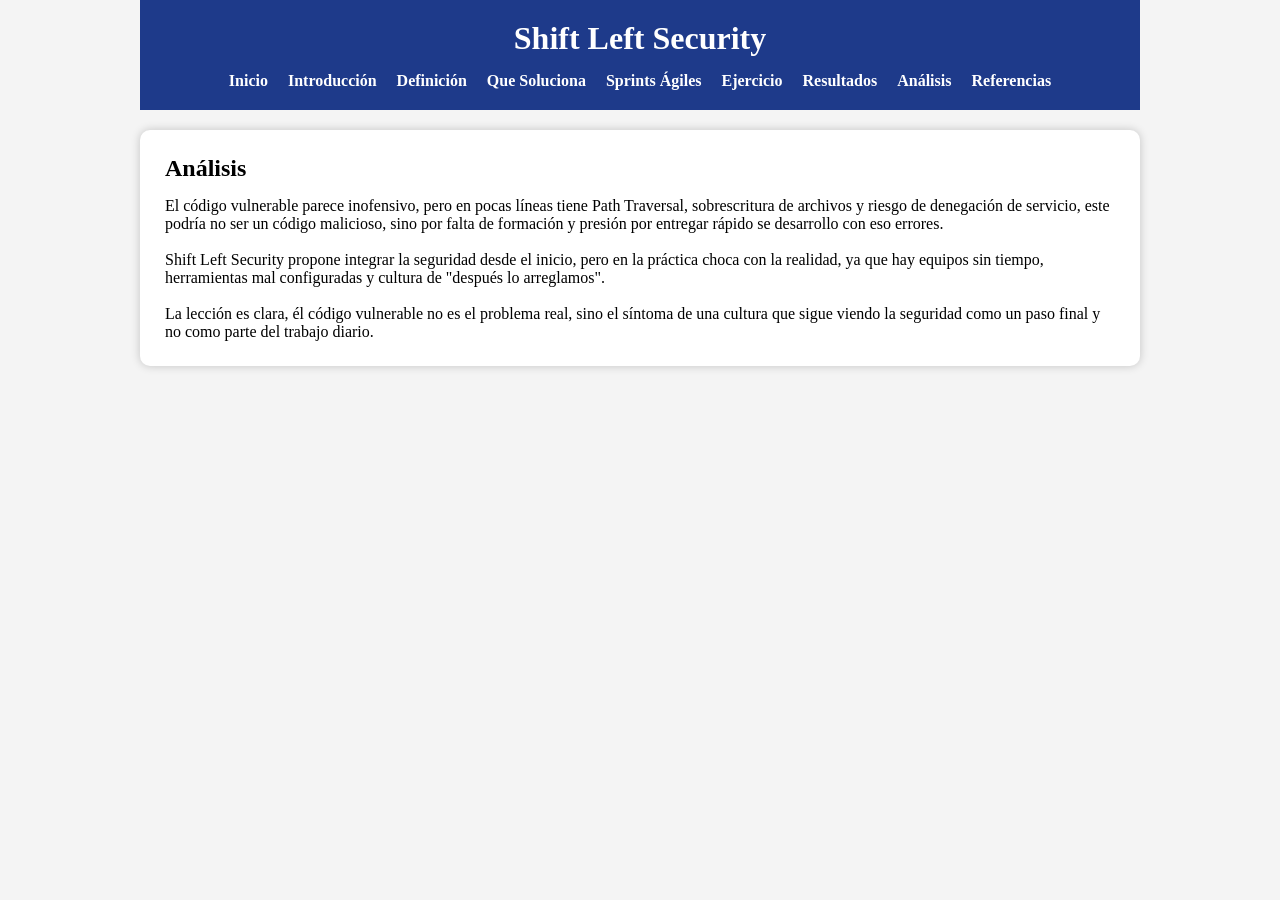
<file: analisis.html>
<!DOCTYPE html>
<html lang="es">
<head>
<meta charset="UTF-8">
<title>Análisis</title>

<link rel="stylesheet" href="css/estilos.css">
</head>

<body>

<header>
<h1>Shift Left Security</h1>

<nav>
<ul>
<li><a href="index.html">Inicio</a></li>
<li><a href="introduccion.html">Introducción</a></li>
<li><a href="definicion.html">Definición</a></li>
<li><a href="problema.html">Que Soluciona</a></li>
<li><a href="sprints.html">Sprints Ágiles</a></li>
<li><a href="ejemplo.html">Ejercicio</a></li>

<li><a href="reflexion.html">Resultados</a></li>
<li><a href="analisis.html">Análisis</a></li>
<li><a href="referencias.html">Referencias</a></li>
</ul>
</nav>
</header>
</body>
<main> 
<h2>Análisis </h2>
<p>
El código vulnerable parece inofensivo, pero en pocas líneas tiene Path Traversal, sobrescritura de archivos y riesgo de denegación de servicio, este podría no ser un código malicioso, sino por falta de formación y presión por entregar rápido se desarrollo con eso errores.<br>

<br>Shift Left Security propone integrar la seguridad desde el inicio, pero en la práctica choca con la realidad, ya que hay equipos sin tiempo, herramientas mal configuradas y cultura de "después lo arreglamos".<br>

<br>La lección  es clara, él código vulnerable no es el problema real, sino el síntoma de una cultura que sigue viendo la seguridad como un paso final y no como parte del trabajo diario.
</p>
</main>
</body>
</html>
</file>
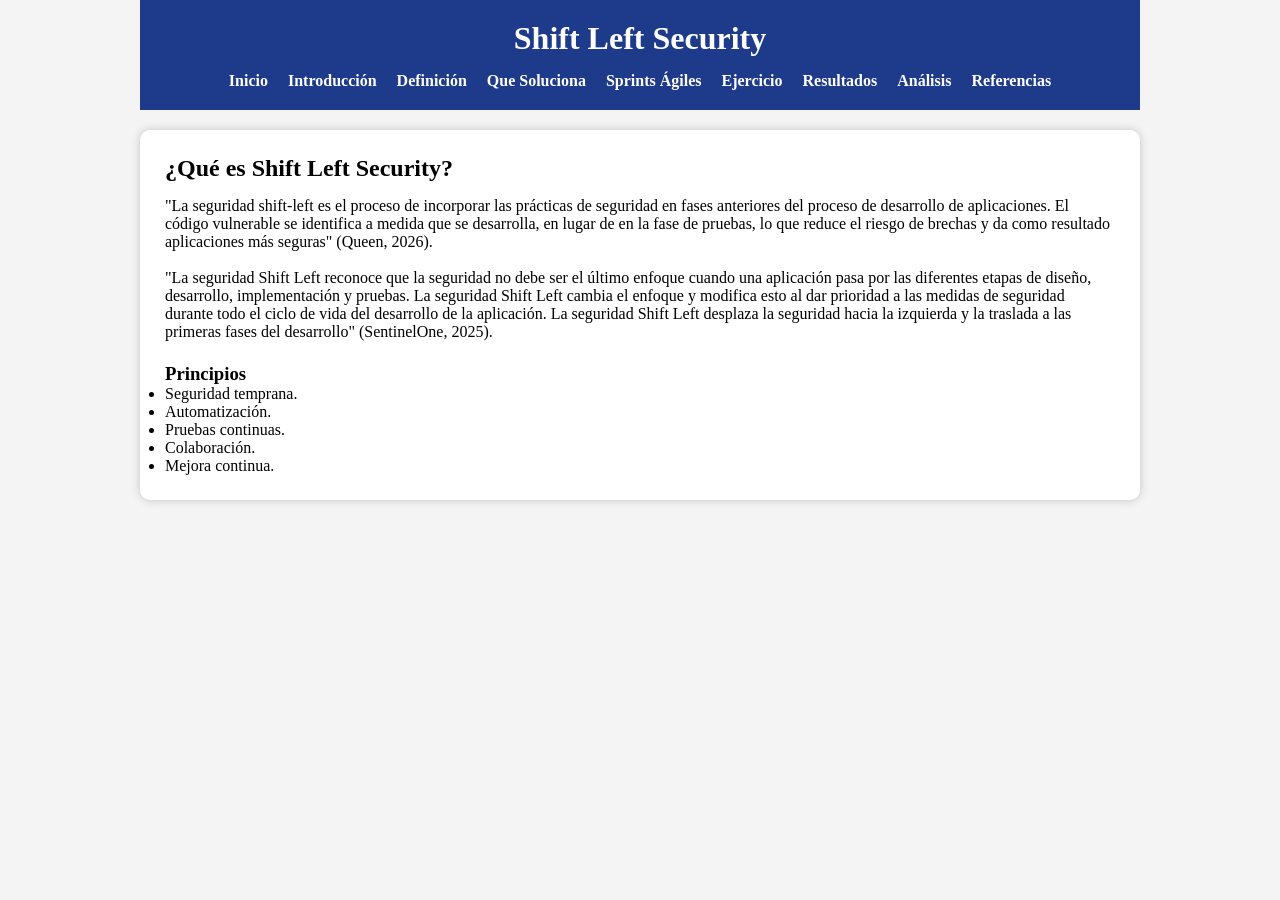
<file: definicion.html>
<!DOCTYPE html>
<html lang="es">
<head>
<meta charset="UTF-8">
<title>¿Qué es Shift Left Security?</title>

<link rel="stylesheet" href="css/estilos.css">
</head>

<body>

<header>
<h1>Shift Left Security</h1>

<nav>
<ul>
<li><a href="index.html">Inicio</a></li>
<li><a href="introduccion.html">Introducción</a></li>
<li><a href="definicion.html">Definición</a></li>
<li><a href="problema.html">Que Soluciona</a></li>
<li><a href="sprints.html">Sprints Ágiles</a></li>
<li><a href="ejemplo.html">Ejercicio</a></li>

<li><a href="reflexion.html">Resultados</a></li>
<li><a href="analisis.html">Análisis</a></li>
<li><a href="referencias.html">Referencias</a></li>
</ul>
</nav>
</header>

<main>

<h2>¿Qué es Shift Left Security?</h2>


<p>
"La seguridad shift-left es el proceso de incorporar las prácticas de seguridad en fases anteriores del proceso de desarrollo de aplicaciones. El código vulnerable se identifica a medida que se desarrolla, en lugar de en la fase de pruebas, lo que reduce el riesgo de brechas y da como resultado aplicaciones más seguras" (Queen, 2026).
<br></p>


<p><br>"La seguridad Shift Left reconoce que la seguridad no debe ser el último enfoque cuando una aplicación pasa por las diferentes etapas de diseño, desarrollo, implementación y pruebas. La seguridad Shift Left cambia el enfoque y modifica esto al dar prioridad a las medidas de seguridad durante todo el ciclo de vida del desarrollo de la aplicación. La seguridad Shift Left desplaza la seguridad hacia la izquierda y la traslada a las primeras fases del desarrollo" (SentinelOne, 2025). 

<h3><br>Principios</h3>

<ul>
<li>Seguridad temprana.</li>
<li>Automatización.</li>
<li>Pruebas continuas.</li>
<li>Colaboración.</li>
<li>Mejora continua.</li>
</ul>

</main>

</body>
</html>
</file>
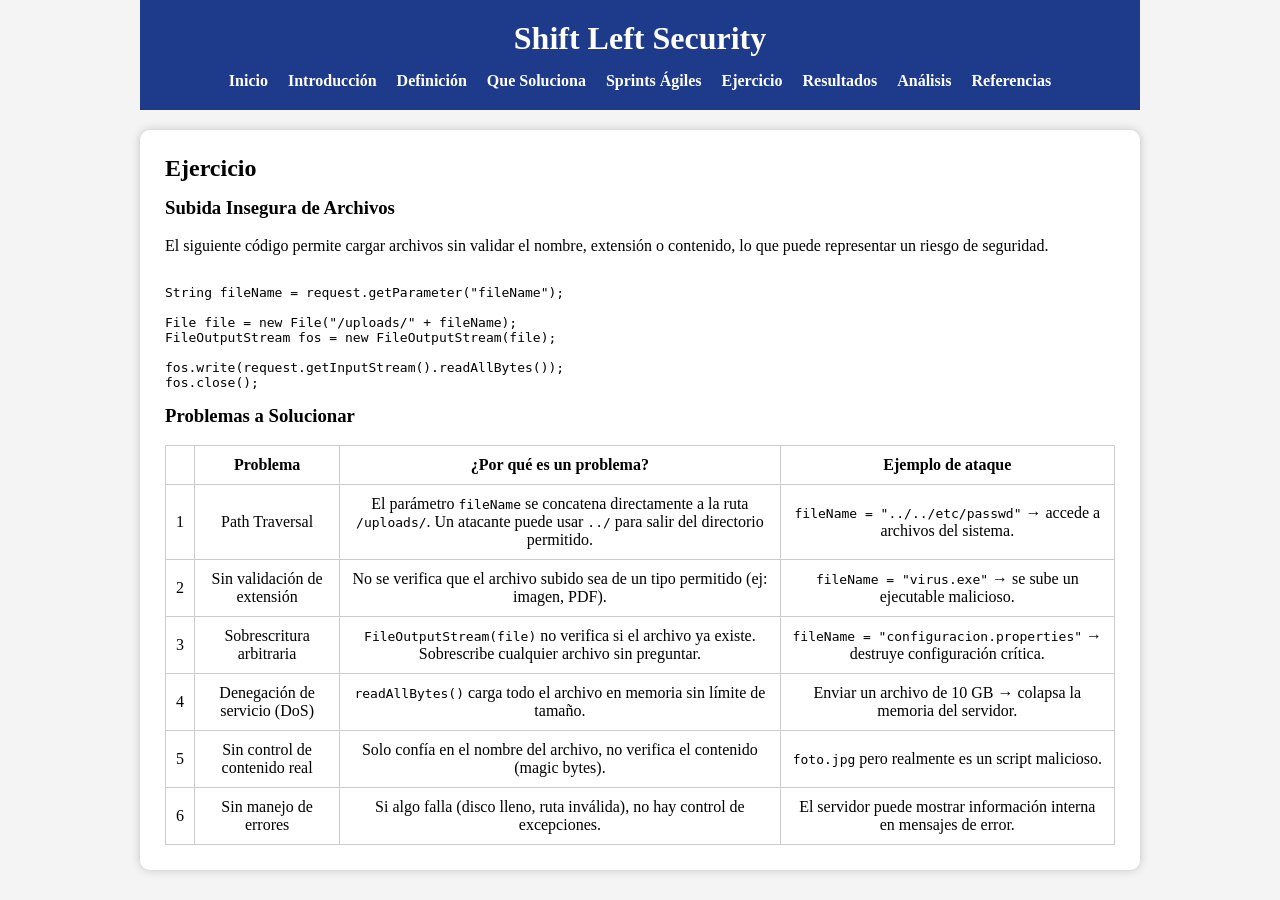
<file: ejemplo.html>
<!DOCTYPE html>
<html lang="es">

<head>
    <meta charset="UTF-8">
    <meta name="viewport" content="width=device-width, initial-scale=1.0">
    <title>Ejemplos</title>

    <link rel="stylesheet" href="css/estilos.css">
</head>

<body>

<header>

    <h1>Shift Left Security</h1>

 <nav>
<ul>
<li><a href="index.html">Inicio</a></li>
<li><a href="introduccion.html">Introducción</a></li>
<li><a href="definicion.html">Definición</a></li>
<li><a href="problema.html">Que Soluciona</a></li>
<li><a href="sprints.html">Sprints Ágiles</a></li>
<li><a href="ejemplo.html">Ejercicio</a></li>

<li><a href="reflexion.html">Resultados</a></li>
<li><a href="analisis.html">Análisis</a></li>
<li><a href="referencias.html">Referencias</a></li>
</ul>
</nav>

</header>

<main>

    <h2>Ejercicio</h2>

    <h3>Subida Insegura de Archivos</h3>

    <p>
        <br>El siguiente código permite cargar archivos sin validar el nombre,
        extensión o contenido, lo que puede representar un riesgo de seguridad.
    <br></p>

    <pre><br>
String fileName = request.getParameter("fileName");

File file = new File("/uploads/" + fileName);
FileOutputStream fos = new FileOutputStream(file);

fos.write(request.getInputStream().readAllBytes());
fos.close();
    </pre>

<h3>Problemas a Solucionar</h3>

<table><br>
<tr>
<th></th>
<th>Problema</th>
<th>¿Por qué es un problema?</th>
<th>Ejemplo de ataque</th>
</tr>
<tr>
<td>1</td>
<td>Path Traversal</td>
<td>El parámetro <code>fileName</code> se concatena directamente a la ruta <code>/uploads/</code>. Un atacante puede usar <code>../</code> para salir del directorio permitido.</td>
<td><code>fileName = "../../etc/passwd"</code> → accede a archivos del sistema.</td>
</tr>
<tr>
<td>2</td>
<td>Sin validación de extensión</td>
<td>No se verifica que el archivo subido sea de un tipo permitido (ej: imagen, PDF).</td>
<td><code>fileName = "virus.exe"</code> → se sube un ejecutable malicioso.</td>
</tr>
<tr>
<td>3</td>
<td>Sobrescritura arbitraria</td>
<td><code>FileOutputStream(file)</code> no verifica si el archivo ya existe. Sobrescribe cualquier archivo sin preguntar.</td>
<td><code>fileName = "configuracion.properties"</code> → destruye configuración crítica.</td>
</tr>
<tr>
<td>4</td>
<td>Denegación de servicio (DoS)</td>
<td><code>readAllBytes()</code> carga todo el archivo en memoria sin límite de tamaño.</td>
<td>Enviar un archivo de 10 GB → colapsa la memoria del servidor.</td>
</tr>
<tr>
<td>5</td>
<td>Sin control de contenido real</td>
<td>Solo confía en el nombre del archivo, no verifica el contenido (magic bytes).</td>
<td><code>foto.jpg</code> pero realmente es un script malicioso.</td>
</tr>
<tr>
<td>6</td>
<td>Sin manejo de errores</td>
<td>Si algo falla (disco lleno, ruta inválida), no hay control de excepciones.</td>
<td>El servidor puede mostrar información interna en mensajes de error.</td>
</tr>
</table>

</main>

<script src="js/script.js"></script>

</body>
</html>
</file>
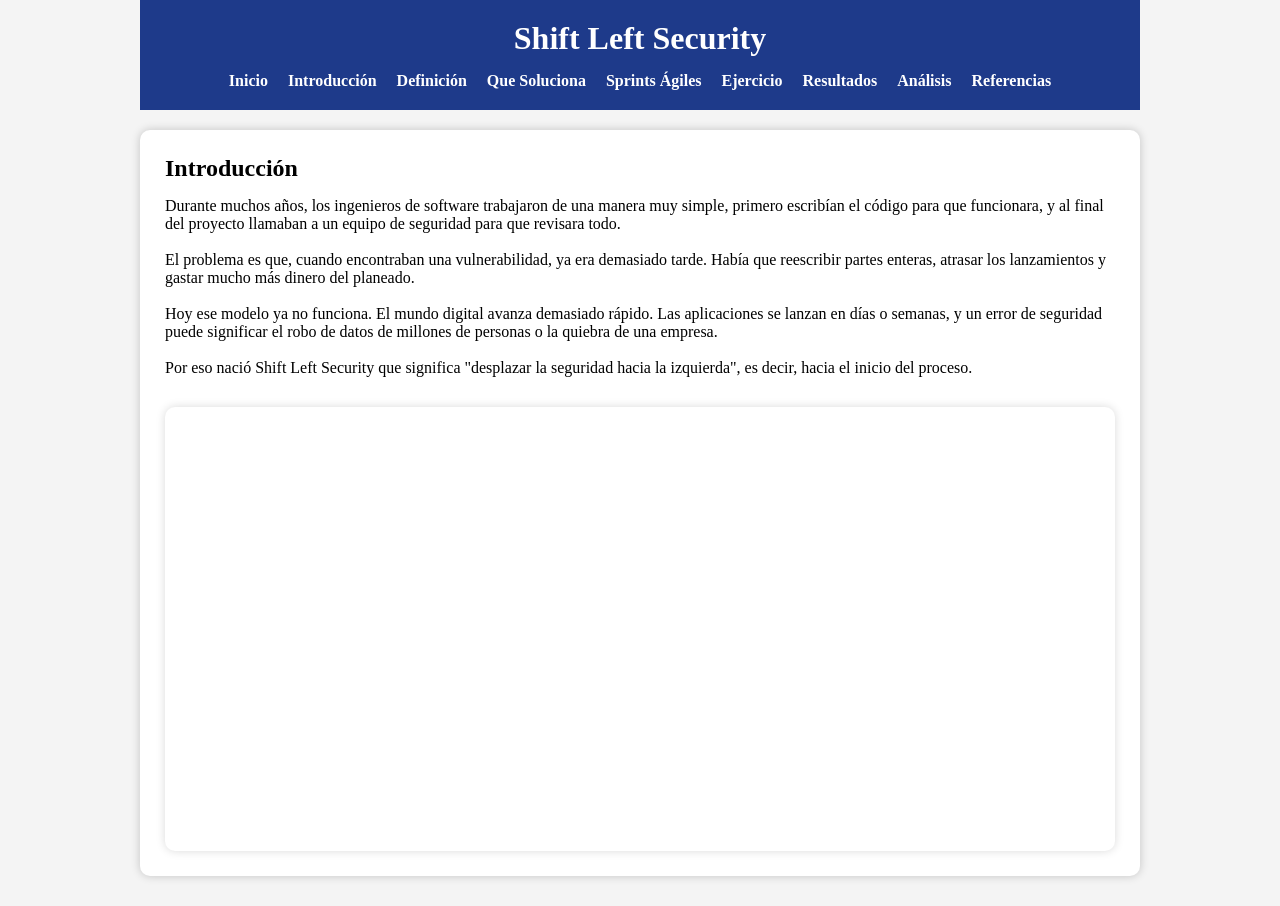
<file: introduccion.html>
<!DOCTYPE html>
<html lang="es">
<head>
<meta charset="UTF-8">
<meta name="viewport" content="width=device-width, initial-scale=1.0">
<title>Introducción</title>

<link rel="stylesheet" href="css/estilos.css">
</head>

<body>

<header>
<h1>Shift Left Security</h1>

<nav>
<ul>
<li><a href="index.html">Inicio</a></li>
<li><a href="introduccion.html">Introducción</a></li>
<li><a href="definicion.html">Definición</a></li>
<li><a href="problema.html">Que Soluciona</a></li>
<li><a href="sprints.html">Sprints Ágiles</a></li>
<li><a href="ejemplo.html">Ejercicio</a></li>

<li><a href="reflexion.html">Resultados</a></li>
<li><a href="analisis.html">Análisis</a></li>
<li><a href="referencias.html">Referencias</a></li>
</ul>
</nav>
</header>

<main>
<h2>Introducción</h2>

<p>
Durante muchos años, los ingenieros de software trabajaron de una manera muy simple, primero escribían el código para que funcionara, y al final del proyecto llamaban a un equipo de seguridad para que revisara todo.<br>

<br>El problema es que, cuando encontraban una vulnerabilidad, ya era demasiado tarde. Había que reescribir partes enteras, atrasar los lanzamientos y gastar mucho más dinero del planeado.<br>

<br>Hoy ese modelo ya no funciona. El mundo digital avanza demasiado rápido. Las aplicaciones se lanzan en días o semanas, y un error de seguridad puede significar el robo de datos de millones de personas o la quiebra de una empresa.<br>

<br>Por eso nació Shift Left Security que significa "desplazar la seguridad hacia la izquierda", es decir, hacia el inicio del proceso.<br>
</p>

<div class="video-container">
    <iframe width="560" height="315" src="https://www.youtube.com/embed/mDz01UCC_T4?si=BX3EjAi-Ok_rKy4G" title="YouTube video player" frameborder="0" allow="accelerometer; autoplay; clipboard-write; encrypted-media; gyroscope; picture-in-picture; web-share" referrerpolicy="strict-origin-when-cross-origin" allowfullscreen></iframe>

</main>

<script src="js/script.js"></script>
</body>
</html>
</file>
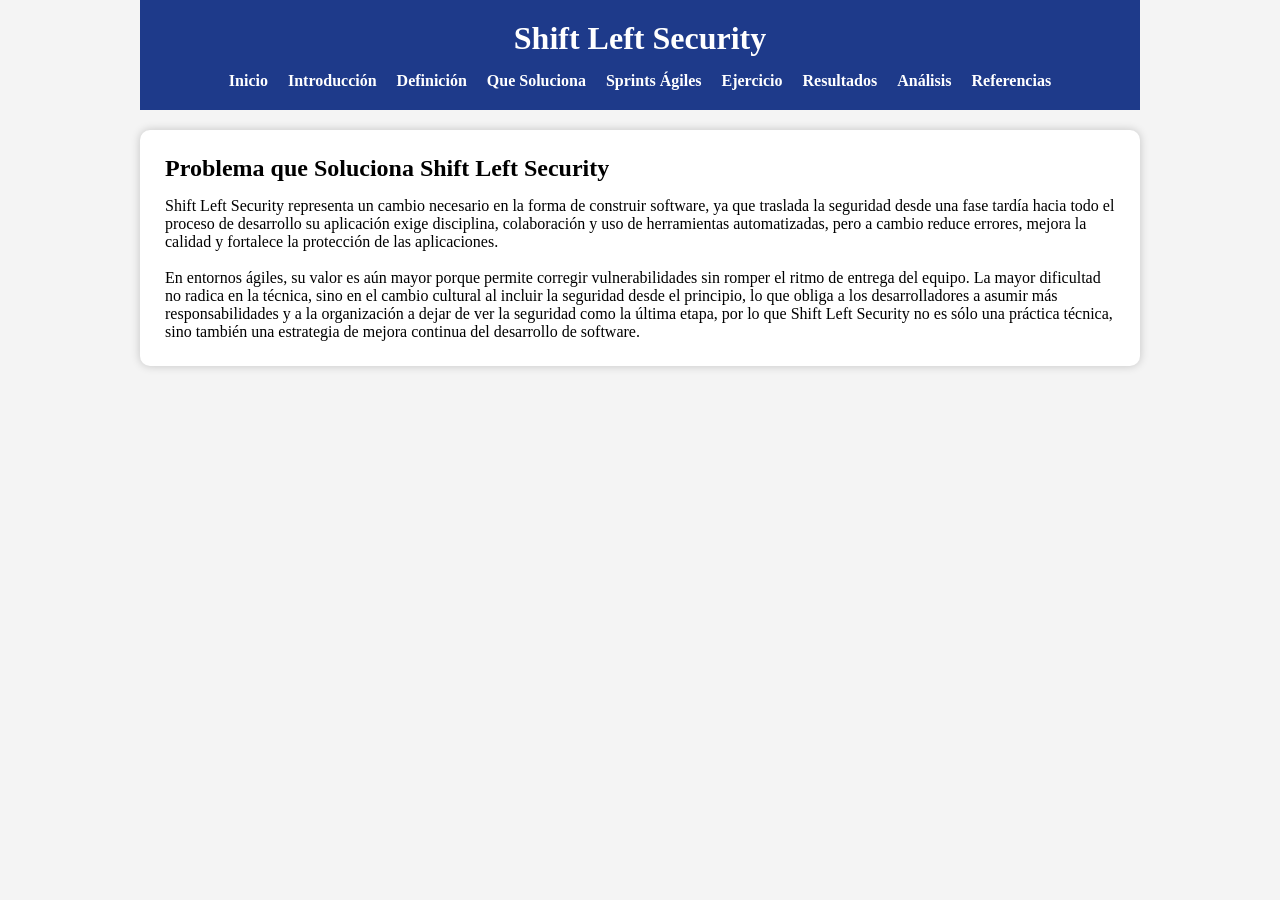
<file: problema.html>
<!DOCTYPE html>
<html lang="es">
<head>
<meta charset="UTF-8">
<title>Problema que Soluciona</title>

<link rel="stylesheet" href="css/estilos.css">
</head>

<body>

<header>
<h1>Shift Left Security</h1>

<nav>
<ul>
<li><a href="index.html">Inicio</a></li>
<li><a href="introduccion.html">Introducción</a></li>
<li><a href="definicion.html">Definición</a></li>
<li><a href="problema.html">Que Soluciona</a></li>
<li><a href="sprints.html">Sprints Ágiles</a></li>
<li><a href="ejemplo.html">Ejercicio</a></li>

<li><a href="reflexion.html">Resultados</a></li>
<li><a href="analisis.html">Análisis</a></li>
<li><a href="referencias.html">Referencias</a></li>
</ul>
</nav>
</header>

<main>
<h2>Problema que Soluciona Shift Left Security</h2>
<p>
Shift Left Security representa un cambio necesario en la forma de construir software, ya que traslada la seguridad desde una fase tardía hacia todo el proceso de desarrollo su aplicación exige disciplina, colaboración y uso de herramientas automatizadas, pero a cambio reduce errores, mejora la calidad y fortalece la protección de las aplicaciones.<br>
<br>En entornos ágiles, su valor es aún mayor porque permite corregir vulnerabilidades sin romper el ritmo de entrega del equipo.
La mayor dificultad no radica en la técnica, sino en el cambio cultural al incluir la seguridad desde el principio, lo que obliga a los desarrolladores a asumir más responsabilidades y a la organización a dejar de ver la seguridad como la última etapa, por lo que Shift Left Security no es sólo una práctica técnica, sino también una estrategia de mejora continua del desarrollo de software.
</p>
</main>

</body>
</html>
</file>
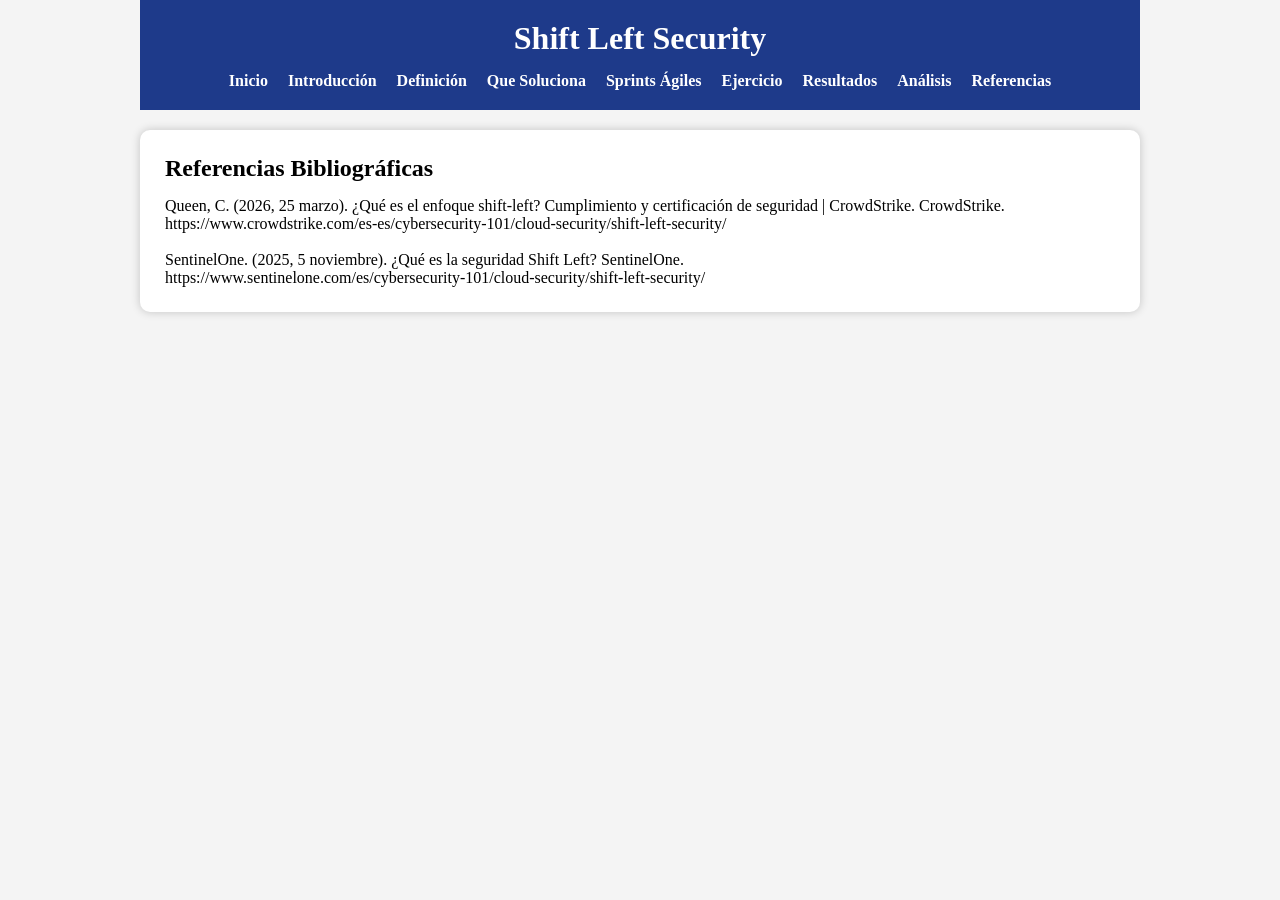
<file: referencias.html>
<!DOCTYPE html>
<html lang="es">
<head>
<meta charset="UTF-8">
<title>Reflexión</title>

<link rel="stylesheet" href="css/estilos.css">
</head>

<body>

<header>
<h1>Shift Left Security</h1>

<nav>
<ul>
<li><a href="index.html">Inicio</a></li>
<li><a href="introduccion.html">Introducción</a></li>
<li><a href="definicion.html">Definición</a></li>
<li><a href="problema.html">Que Soluciona</a></li>
<li><a href="sprints.html">Sprints Ágiles</a></li>
<li><a href="ejemplo.html">Ejercicio</a></li>

<li><a href="reflexion.html">Resultados</a></li>
<li><a href="analisis.html">Análisis</a></li>
<li><a href="referencias.html">Referencias</a></li>
</ul>
</nav>
</header>
<main>
<h2>Referencias Bibliográficas</h2>
<p>
Queen, C. (2026, 25 marzo). ¿Qué es el enfoque shift-left? Cumplimiento y certificación de seguridad | CrowdStrike. CrowdStrike. <br>https://www.crowdstrike.com/es-es/cybersecurity-101/cloud-security/shift-left-security/<br>
<br>SentinelOne. (2025, 5 noviembre). ¿Qué es la seguridad Shift Left? SentinelOne. <br>https://www.sentinelone.com/es/cybersecurity-101/cloud-security/shift-left-security/<br>
</p>
</main>

</body>
</html>
</file>
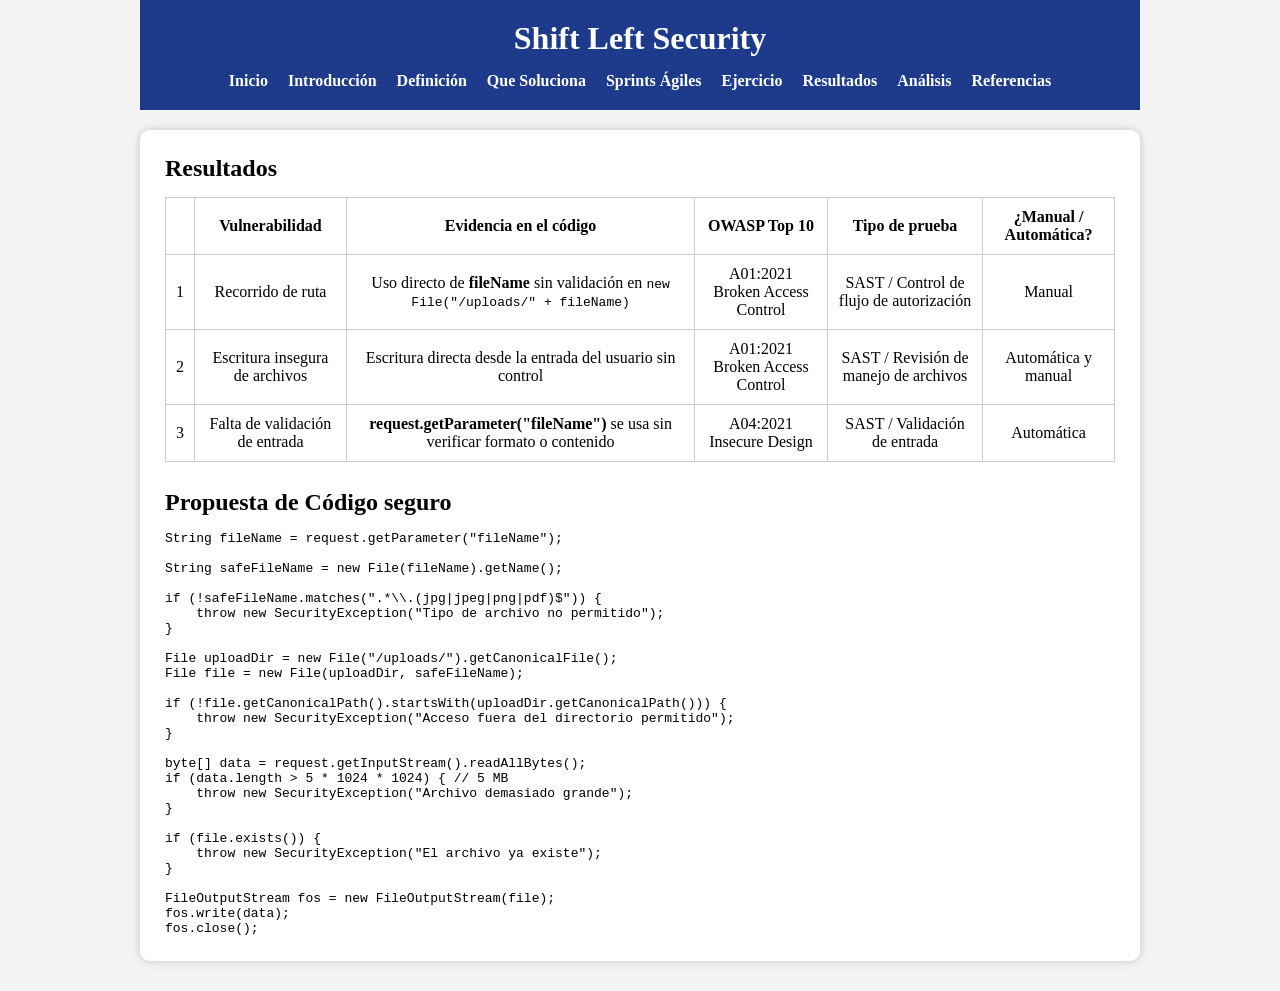
<file: reflexion.html>
<!DOCTYPE html>
<html lang="es">
<head>
<meta charset="UTF-8">
<title>Reflexión</title>

<link rel="stylesheet" href="css/estilos.css">
</head>

<body>

<header>
<h1>Shift Left Security</h1>

<nav>
<ul>
<li><a href="index.html">Inicio</a></li>
<li><a href="introduccion.html">Introducción</a></li>
<li><a href="definicion.html">Definición</a></li>
<li><a href="problema.html">Que Soluciona</a></li>
<li><a href="sprints.html">Sprints Ágiles</a></li>
<li><a href="ejemplo.html">Ejercicio</a></li>

<li><a href="reflexion.html">Resultados</a></li>
<li><a href="analisis.html">Análisis</a></li>
<li><a href="referencias.html">Referencias</a></li>
</ul>
</nav>
</header>

<main>

<h2>Resultados</h2>
<table>
<tr>
<th></th>
<th>Vulnerabilidad</th>
<th>Evidencia en el código</th>
<th>OWASP Top 10</th>
<th>Tipo de prueba</th>
<th>¿Manual / Automática?</th>
</tr>
<tr>
<td>1</td>
<td>Recorrido de ruta</td>
<td>Uso directo de <strong>fileName</strong> sin validación en <code>new File("/uploads/" + fileName)</code></td>
<td>A01:2021 Broken Access Control</td>
<td>SAST / Control de flujo de autorización</td>
<td>Manual</td>
</tr>
<tr>
<td>2</td>
<td>Escritura insegura de archivos</td>
<td>Escritura directa desde la entrada del usuario sin control</td>
<td>A01:2021 Broken Access Control</td>
<td>SAST / Revisión de manejo de archivos</td>
<td>Automática y manual</td>
</tr>
<tr>
<td>3</td>
<td>Falta de validación de entrada</td>
<td><strong>request.getParameter("fileName")</strong> se usa sin verificar formato o contenido</td>
<td>A04:2021 Insecure Design</td>
<td>SAST / Validación de entrada</td>
<td>Automática</td>
</tr>
</table>

<h2><br>Propuesta de Código seguro</h2>
<pre>
String fileName = request.getParameter("fileName");

String safeFileName = new File(fileName).getName();

if (!safeFileName.matches(".*\\.(jpg|jpeg|png|pdf)$")) {
    throw new SecurityException("Tipo de archivo no permitido");
}

File uploadDir = new File("/uploads/").getCanonicalFile();
File file = new File(uploadDir, safeFileName);

if (!file.getCanonicalPath().startsWith(uploadDir.getCanonicalPath())) {
    throw new SecurityException("Acceso fuera del directorio permitido");
}

byte[] data = request.getInputStream().readAllBytes();
if (data.length > 5 * 1024 * 1024) { // 5 MB
    throw new SecurityException("Archivo demasiado grande");
}

if (file.exists()) {
    throw new SecurityException("El archivo ya existe");
}

FileOutputStream fos = new FileOutputStream(file);
fos.write(data);
fos.close();
</pre>

</main>

</body>
</html>
</file>
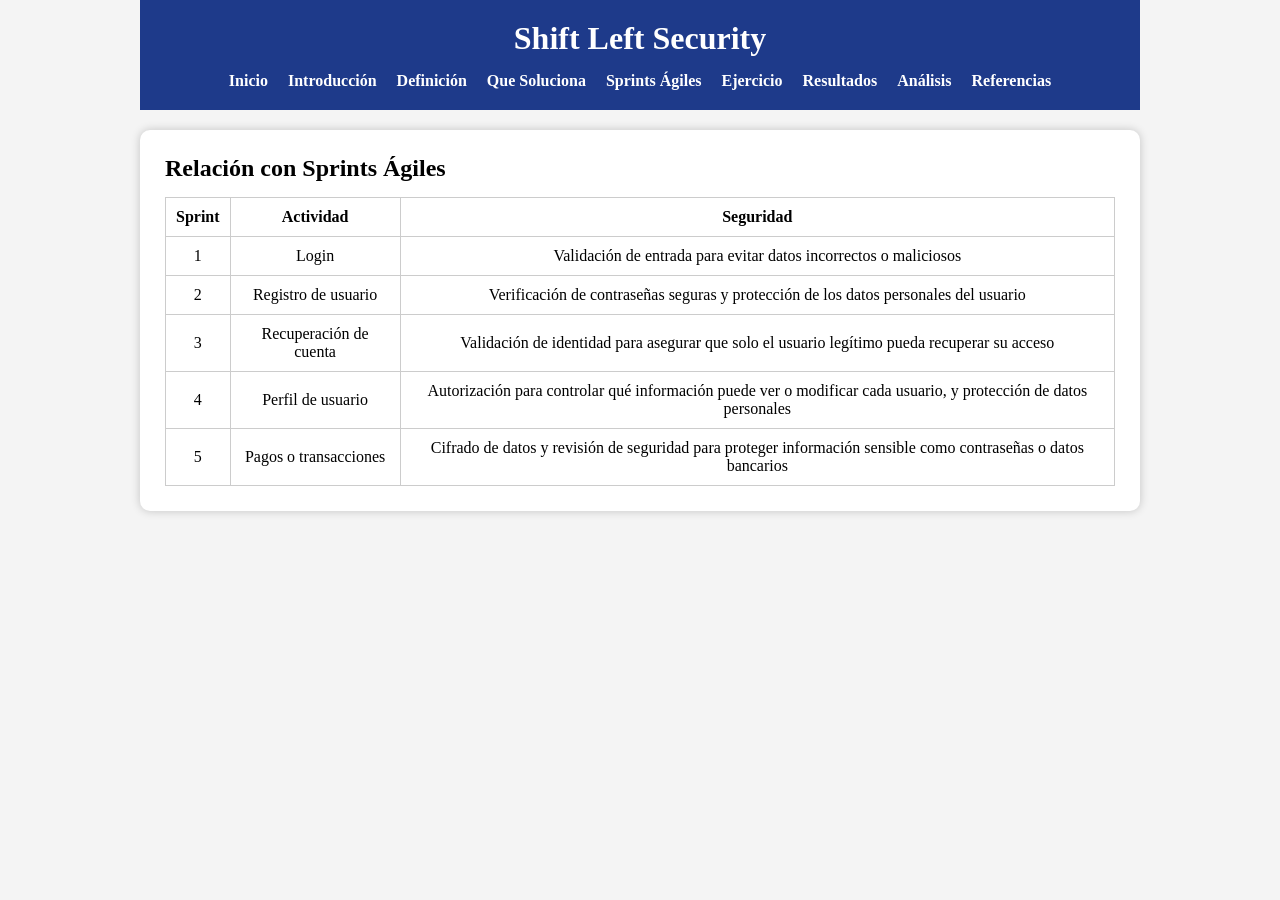
<file: sprints.html>
<!DOCTYPE html>
<html lang="es">
<head>
<meta charset="UTF-8">
<title>Sprints Ágiles</title>

<link rel="stylesheet" href="css/estilos.css">
</head>

<body>

<header>
<h1>Shift Left Security</h1>

<nav>
<ul>
<li><a href="index.html">Inicio</a></li>
<li><a href="introduccion.html">Introducción</a></li>
<li><a href="definicion.html">Definición</a></li>
<li><a href="problema.html">Que Soluciona</a></li>
<li><a href="sprints.html">Sprints Ágiles</a></li>
<li><a href="ejemplo.html">Ejercicio</a></li>

<li><a href="reflexion.html">Resultados</a></li>
<li><a href="analisis.html">Análisis</a></li>
<li><a href="referencias.html">Referencias</a></li>
</ul>
</nav>
</header>

<main>

<h2>Relación con Sprints Ágiles</h2>

<table>

<tr>
<th>Sprint</th>
<th>Actividad</th>
<th>Seguridad</th>
</tr>

<tr>
<td>1</td>
<td>Login</td>
<td>Validación de entrada para evitar datos incorrectos o maliciosos</td>
</tr>
<tr>
<td>2</td>
<td>Registro de usuario</td>
<td>Verificación de contraseñas seguras y protección de los datos personales del usuario</td>
</tr>
<tr>
<td>3</td>
<td>Recuperación de cuenta</td>
<td>Validación de identidad para asegurar que solo el usuario legítimo pueda recuperar su acceso</td>
</tr>
<tr>
<td>4</td>
<td>Perfil de usuario</td>
<td>Autorización para controlar qué información puede ver o modificar cada usuario, y protección de datos personales</td>
</tr>
<tr>
<td>5</td>
<td>Pagos o transacciones</td>
<td>Cifrado de datos y revisión de seguridad para proteger información sensible como contraseñas o datos bancarios</td>
</tr>

</table>

</main>

</body>
</html>
</file>
<file: css/estilos.css>
*{
    margin:0;
    padding:0;
    box-sizing:border-box;
}

body{
    font-family:"Times New Roman", Times, serif;
    background:#f4f4f4;
    display:flex;
    flex-direction:column;
    align-items:center;
    min-height:100vh;
}

header{
    background:#1e3a8a;
    color:white;
    padding:20px;
    width:90%;
    max-width:1000px;
    margin:0 auto 20px;
}

header h1{
    text-align:center;
    margin-bottom:15px;
}

nav ul{
    display:flex;
    justify-content:center;
    gap:20px;
    flex-wrap:wrap;
    list-style:none;
}

nav a{
    color:white;
    text-decoration:none;
    font-weight:bold;
}

nav a:hover{
    color:yellow;
}

main{
    width:90%;
    max-width:1000px;
    margin:0 auto 30px;
    background:white;
    padding:25px;
    border-radius:10px;
    box-shadow:0 0 10px rgba(0,0,0,0.2);
}

.portada{
    display:flex;
    flex-wrap:wrap;
    align-items:center;
    gap:20px;
    margin-bottom:25px;
    border:1px solid #ddd;
    padding:20px;
    border-radius:10px;
    background:#fafafa;
}

.portada-logo{
    width:100px;
    min-width:150px;
    text-align:center;
    margin:0 auto;
    text-align:center;
}

.portada-logo img{
    width:100%;
    max-width:110px;
    height:auto;
    border-radius:4px;
    border:0px solid #ccc;
    background:white;
    margin:0 auto;
    text-align:center;
}

.portada-texto{
    flex:1;
    min-width:220px;
    max-width:600px;
    margin:0 auto;
    text-align:center;
}

.portada-texto h2{
    margin-bottom:8px;
    color:#1e3a8a;
}

.portada-texto .campus{
    margin-bottom:12px;
    font-style:italic;
    color:#333;
}

.autores{
    display:flex;
    flex-wrap:wrap;
    justify-content:center;
    gap:15px;
    margin-top:18px;
}

.autor{
    display:flex;
    flex-direction:column;
    align-items:center;
    width:110px;
}

.autor img{
    width:100%;
    max-width:110px;
    height:auto;
    border-radius:70px;
    border:1px solid #ccc;
    margin-bottom:3px;
}

.autor p{
    text-align:center;
    font-weight:bold;
}

h2{
    margin-bottom:15px;
}

table{
    width:100%;
    border-collapse:collapse;
}

table, th, td{
    border:1px solid #ccc;
}

th, td {
    text-align:center;
    vertical-align:middle;
    padding:10px;
}

.video-container{
    margin-top:30px;
    background:#ffffff;
    padding:20px;
    border-radius:10px;
    box-shadow:0 0 10px rgba(0,0,0,0.15);
}

.video-container h3{
    margin-bottom:15px;
    color:#1e3a8a;
}

.video-container p{
    margin-bottom:15px;
}

.video-container iframe{
    width:100%;
    height:400px;
    border:none;
    border-radius:5px;
}
</file>
